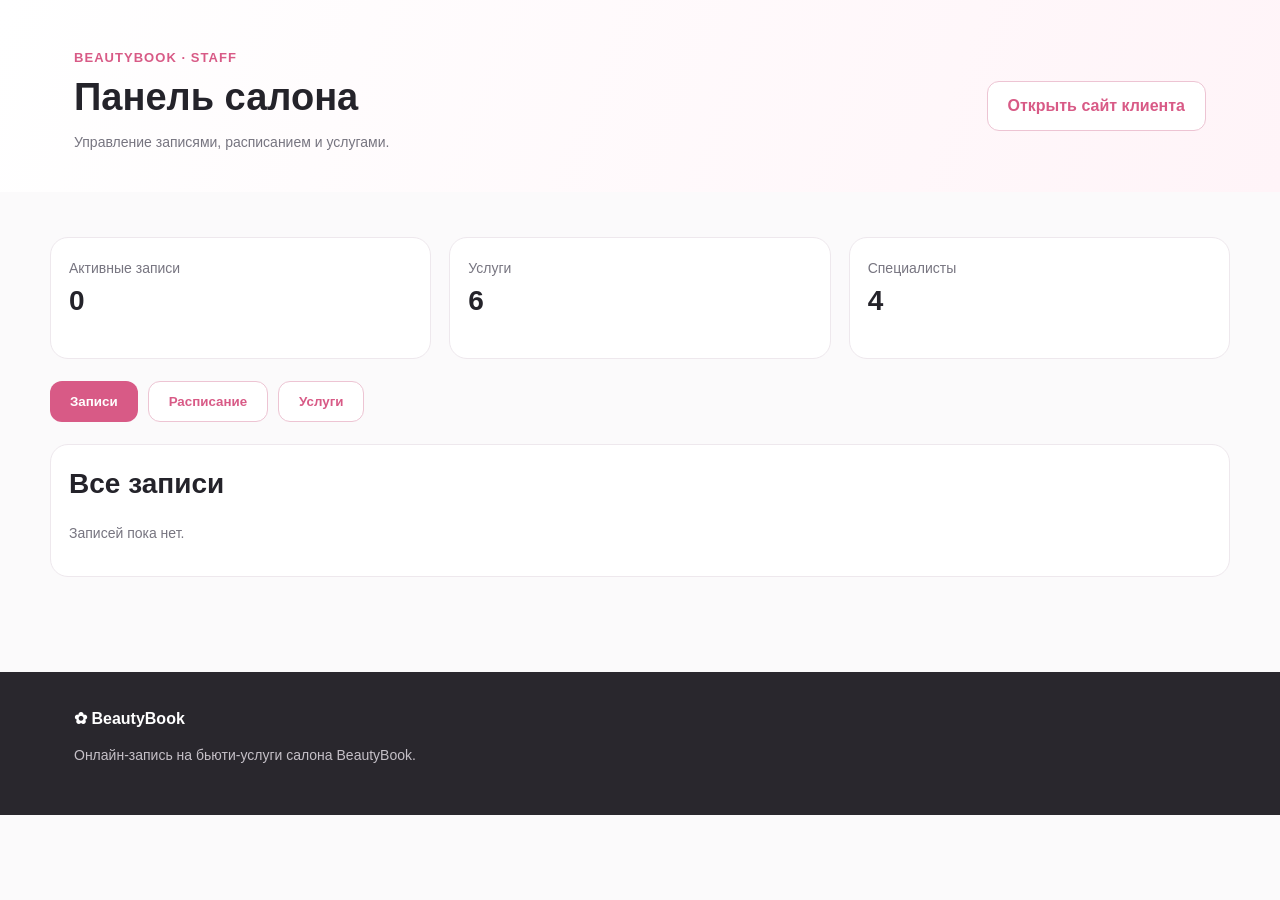
<file: admin.html>
<!DOCTYPE html>
<html lang="ru">
<head>
  <meta charset="UTF-8">
  <meta name="viewport" content="width=device-width, initial-scale=1.0">
  <title>BeautyBook — панель салона</title>
  <link rel="stylesheet" href="style.css">
</head>
<body data-site="admin">
  <main id="app"></main>
  <div id="toast" class="toast"></div>
  <div id="modal" class="modal hidden">
    <div class="modal-backdrop" onclick="closeModal()"></div>
    <div class="modal-card">
      <button class="modal-close" onclick="closeModal()">×</button>
      <div id="modalContent"></div>
    </div>
  </div>
  <script src="script.js"></script>
</body>
</html>
</file>
<file: style.css>
*{box-sizing:border-box}
:root{
  --pink:#d85a86;--pink2:#f8e3ec;--dark:#24232a;--muted:#777580;
  --bg:#fbfafb;--white:#fff;--line:#eee8ed;--green:#dff4e8;--green-text:#26824d;
}
body{margin:0;font-family:Inter,Arial,sans-serif;color:var(--dark);background:var(--bg);line-height:1.5}
a{text-decoration:none;color:inherit}.container{max-width:1180px;margin:auto;padding:0 24px}
.header{height:72px;background:#fff;border-bottom:1px solid var(--line);position:sticky;top:0;z-index:10}
.nav{height:100%;display:flex;align-items:center;gap:30px}.logo{font-weight:800;font-size:21px;white-space:nowrap}.logo span{color:var(--pink);font-size:25px}
nav{display:flex;gap:25px;flex:1}nav a{font-size:14px;color:#5f5c66}nav a:hover{color:var(--pink)}
.icon-btn{border:1px solid var(--line);background:#fff;border-radius:12px;width:40px;height:40px;font-size:20px;cursor:pointer}
.hero{padding:58px 0 35px;background:linear-gradient(110deg,#fff 0%,#fff5f8 58%,#f8eaf0 100%)}
.hero-grid{display:grid;grid-template-columns:1.1fr .9fr;gap:45px;align-items:center}
.eyebrow{color:var(--pink);font-weight:700;font-size:13px;text-transform:uppercase;letter-spacing:.08em}
h1{font-size:46px;line-height:1.08;margin:12px 0 18px}h2{font-size:28px;margin:0 0 18px}h3{margin:0 0 8px}
.lead{font-size:17px;color:var(--muted);max-width:620px}.hero-img{height:390px;border-radius:28px;background:linear-gradient(145deg,#f5dbe5,#f9edf2);display:flex;align-items:center;justify-content:center;font-size:120px}
.btn{border:0;border-radius:12px;padding:12px 20px;background:var(--pink);color:#fff;font-weight:700;cursor:pointer}.btn:hover{filter:brightness(.96)}
.btn.secondary{background:#fff;color:var(--pink);border:1px solid #edc4d3}.btn.light{background:var(--pink2);color:#a93e67}
.actions{display:flex;gap:12px;margin-top:25px;flex-wrap:wrap}
.features{display:grid;grid-template-columns:repeat(4,1fr);gap:15px;padding:25px 0}.feature,.card{background:#fff;border:1px solid var(--line);border-radius:18px;padding:18px}.feature b{display:block;margin-bottom:4px}.muted{color:var(--muted);font-size:14px}
.section{padding:45px 0}.section-head{display:flex;justify-content:space-between;align-items:end;margin-bottom:22px}
.grid{display:grid;grid-template-columns:repeat(3,1fr);gap:18px}.service-img{height:150px;border-radius:14px;background:linear-gradient(135deg,#f6dbe5,#f7f0f3);display:flex;align-items:center;justify-content:center;font-size:54px;margin-bottom:14px}
.price{font-weight:800;font-size:18px}.card-row{display:flex;justify-content:space-between;align-items:center;gap:10px;margin-top:14px}
.tag{display:inline-block;padding:5px 9px;border-radius:20px;background:var(--pink2);color:#a33c64;font-size:12px;font-weight:700}
.page-title{padding:45px 0 20px}.page-title p{color:var(--muted)}
.filters{display:flex;gap:10px;margin-bottom:20px;flex-wrap:wrap}.search,.select,.input,.textarea{width:100%;padding:12px 14px;border:1px solid var(--line);border-radius:10px;background:#fff;outline:none}.search:focus,.select:focus,.input:focus,.textarea:focus{border-color:#e3a8bd}
.filter-item{min-width:220px;flex:1}.specialist{display:flex;gap:15px;align-items:center}.avatar{width:65px;height:65px;border-radius:50%;background:linear-gradient(135deg,#f0cbd8,#f9edf2);display:flex;align-items:center;justify-content:center;font-size:25px;flex:none}
.rating{color:#b96b22;font-size:13px}.service-list{display:grid;gap:12px}.service-line{display:flex;align-items:center;gap:15px;padding:12px;border:1px solid var(--line);border-radius:13px}.service-line .mini-img{width:70px;height:60px;border-radius:10px;background:var(--pink2);display:flex;align-items:center;justify-content:center;font-size:25px}.service-line .grow{flex:1}
.steps{display:flex;gap:10px;margin-bottom:22px}.step{flex:1;padding:11px;border-radius:10px;background:#f1edf0;text-align:center;font-size:13px}.step.active{background:var(--pink);color:#fff}
.booking-layout{display:grid;grid-template-columns:310px 1fr;gap:20px}.summary{height:max-content}.calendar{display:grid;grid-template-columns:repeat(7,1fr);gap:7px;margin-top:12px}.day{padding:11px 4px;text-align:center;border:1px solid var(--line);background:#fff;border-radius:9px;cursor:pointer}.day:hover,.day.selected{background:var(--pink);color:#fff}.times{display:grid;grid-template-columns:repeat(4,1fr);gap:9px;margin-top:14px}.time{padding:11px;text-align:center;background:#fff;border:1px solid var(--line);border-radius:9px;cursor:pointer}.time:hover,.time.selected{border-color:var(--pink);background:var(--pink2);color:#a33c64}
.confirm{background:#fff;border:1px solid var(--line);border-radius:18px;padding:24px}.detail-row{display:flex;justify-content:space-between;padding:11px 0;border-bottom:1px solid var(--line)}.detail-row:last-child{border-bottom:0}
.account{display:grid;grid-template-columns:230px 1fr;gap:20px}.side-menu{height:max-content}.side-menu button{display:block;width:100%;text-align:left;padding:12px;border:0;background:#fff;border-bottom:1px solid var(--line);cursor:pointer}.side-menu button.active{background:var(--pink2);color:#a33c64;font-weight:700}.booking-item{display:grid;grid-template-columns:75px 1fr auto;gap:15px;align-items:center;padding:15px;border:1px solid var(--line);border-radius:15px;background:#fff;margin-bottom:12px}.booking-icon{height:70px;border-radius:12px;background:var(--pink2);display:flex;align-items:center;justify-content:center;font-size:30px}
.status{padding:5px 9px;border-radius:20px;font-size:12px;font-weight:700;background:var(--green);color:var(--green-text)}
.admin-grid{display:grid;grid-template-columns:repeat(3,1fr);gap:18px}.schedule-row{display:grid;grid-template-columns:80px 1fr 100px;gap:12px;padding:13px 0;border-bottom:1px solid var(--line);align-items:center}.free{background:#e4f6eb;color:#2a8650;padding:5px 8px;border-radius:8px;text-align:center;font-size:12px}.busy{background:#f9e4ec;color:#ad426b;padding:5px 8px;border-radius:8px;text-align:center;font-size:12px}
.form-grid{display:grid;grid-template-columns:1fr 1fr;gap:15px}.full{grid-column:1/-1}.modal{position:fixed;inset:0;z-index:30;display:flex;align-items:center;justify-content:center;padding:20px}.hidden{display:none}.modal-backdrop{position:absolute;inset:0;background:rgba(30,25,30,.45)}.modal-card{position:relative;background:#fff;border-radius:20px;padding:28px;width:min(560px,100%);max-height:90vh;overflow:auto}.modal-close{position:absolute;right:15px;top:10px;border:0;background:transparent;font-size:28px;cursor:pointer}
.toast{position:fixed;right:20px;bottom:20px;background:#29272d;color:#fff;padding:13px 17px;border-radius:12px;opacity:0;transform:translateY(10px);transition:.25s;z-index:50}.toast.show{opacity:1;transform:translateY(0)}
.footer{margin-top:50px;background:#29272d;color:#fff;padding:35px 0}.footer .muted{color:#c5c0c7}
@media(max-width:850px){.hero-grid,.booking-layout,.account{grid-template-columns:1fr}.grid,.admin-grid{grid-template-columns:1fr 1fr}.features{grid-template-columns:1fr 1fr}nav{display:none}.hero-img{height:250px}h1{font-size:36px}}
@media(max-width:560px){.grid,.admin-grid,.features,.form-grid{grid-template-columns:1fr}.container{padding:0 15px}.times{grid-template-columns:repeat(3,1fr)}.booking-item{grid-template-columns:55px 1fr}.booking-item .btn{grid-column:1/-1}.booking-icon{height:55px}}
.hero-photo{height:390px;border-radius:28px;overflow:hidden;background:#f5dbe5}.hero-photo img{width:100%;height:100%;object-fit:cover}.service-img{position:relative;overflow:hidden}.service-img img{position:absolute;inset:0;width:100%;height:100%;object-fit:cover}.service-img span{position:relative;z-index:1;background:rgba(255,255,255,.78);width:62px;height:62px;border-radius:50%;display:flex;align-items:center;justify-content:center}.service-img.small{height:120px}.avatar-photo{width:65px;height:65px;border-radius:50%;overflow:hidden;flex:none;background:var(--pink2)}.avatar-photo img{width:100%;height:100%;object-fit:cover}.avatar-photo.large{width:100px;height:100px}.specialist-hero{display:flex;align-items:center;gap:18px;margin-bottom:20px}.selected-banner{display:flex;align-items:center;gap:14px;background:var(--pink2);border:1px solid #edc4d3;border-radius:14px;padding:14px 17px;margin-bottom:20px}.selected-banner span{color:#9d4767;font-size:13px}.selected-card{border-color:#d85a86;box-shadow:0 0 0 2px rgba(216,90,134,.08)}.back-link{border:0;background:none;color:#a33c64;font-weight:700;cursor:pointer;padding:0;margin-bottom:14px}.booking-head{margin-bottom:20px}.gallery{display:grid;grid-template-columns:2fr 1fr 1fr;gap:15px}.gallery>div{height:220px;border-radius:18px;overflow:hidden;background:var(--pink2)}.gallery .gallery-main{grid-row:span 2;height:455px}.gallery img{width:100%;height:100%;object-fit:cover}.about-hero{display:grid;grid-template-columns:1fr 1fr;gap:25px;align-items:center}.about-photo{height:320px;border-radius:16px;overflow:hidden}.about-photo img{width:100%;height:100%;object-fit:cover}.admin-top{padding:45px 0 25px;background:linear-gradient(110deg,#fff 0%,#fff4f8 100%)}.admin-top .container{display:flex;justify-content:space-between;align-items:center;gap:20px}.admin-top h1{font-size:38px;margin:8px 0}.admin-tabs{display:flex;gap:10px;margin:22px 0}.admin-booking{display:grid;grid-template-columns:1fr auto;gap:20px;padding:16px 0;border-bottom:1px solid var(--line);align-items:center}.admin-actions{display:flex;gap:7px;margin-top:10px}.btn.small{padding:8px 11px;font-size:12px}.schedule-block{margin-top:25px}.schedule-block:first-of-type{margin-top:0}.status.cancelled{background:#f2e9ed;color:#7c6971}.salon-preview{background:#fff}.modal-card .service-line button{white-space:nowrap}
@media(max-width:850px){.about-hero{grid-template-columns:1fr}.gallery{grid-template-columns:1fr 1fr}.gallery .gallery-main{grid-column:1/-1;grid-row:auto;height:300px}.gallery>div{height:180px}.admin-top .container{align-items:flex-start;flex-direction:column}.admin-booking{grid-template-columns:1fr}.selected-banner{flex-wrap:wrap}}

.auth-card{max-width:460px;margin:0 auto;padding:clamp(20px,5vw,34px)}
.auth-card h1{font-size:clamp(28px,5vw,36px)}
.auth-form{display:grid;gap:14px}
.auth-form label{display:grid;gap:6px;font-size:14px;font-weight:700}
.auth-form p,.cabinet-title p,.cancel-dialog p{margin:0}
.auth-form .auth-error{color:#9f2548;font-size:14px}
.auth-form button:disabled{opacity:.65;cursor:wait}
.auth-switch{display:flex;align-items:center;gap:8px;flex-wrap:wrap;margin-top:18px}
.auth-switch .back-link{margin:0}
.cabinet-title{display:flex;align-items:center;justify-content:space-between;gap:16px;flex-wrap:wrap;padding-top:0}
.cancel-dialog{width:min(440px,calc(100% - 32px));border:1px solid var(--line);border-radius:20px;padding:24px;color:var(--dark)}
.cancel-dialog::backdrop{background:rgba(30,25,30,.45)}
.cancel-dialog h2{margin-bottom:10px}
</file>
